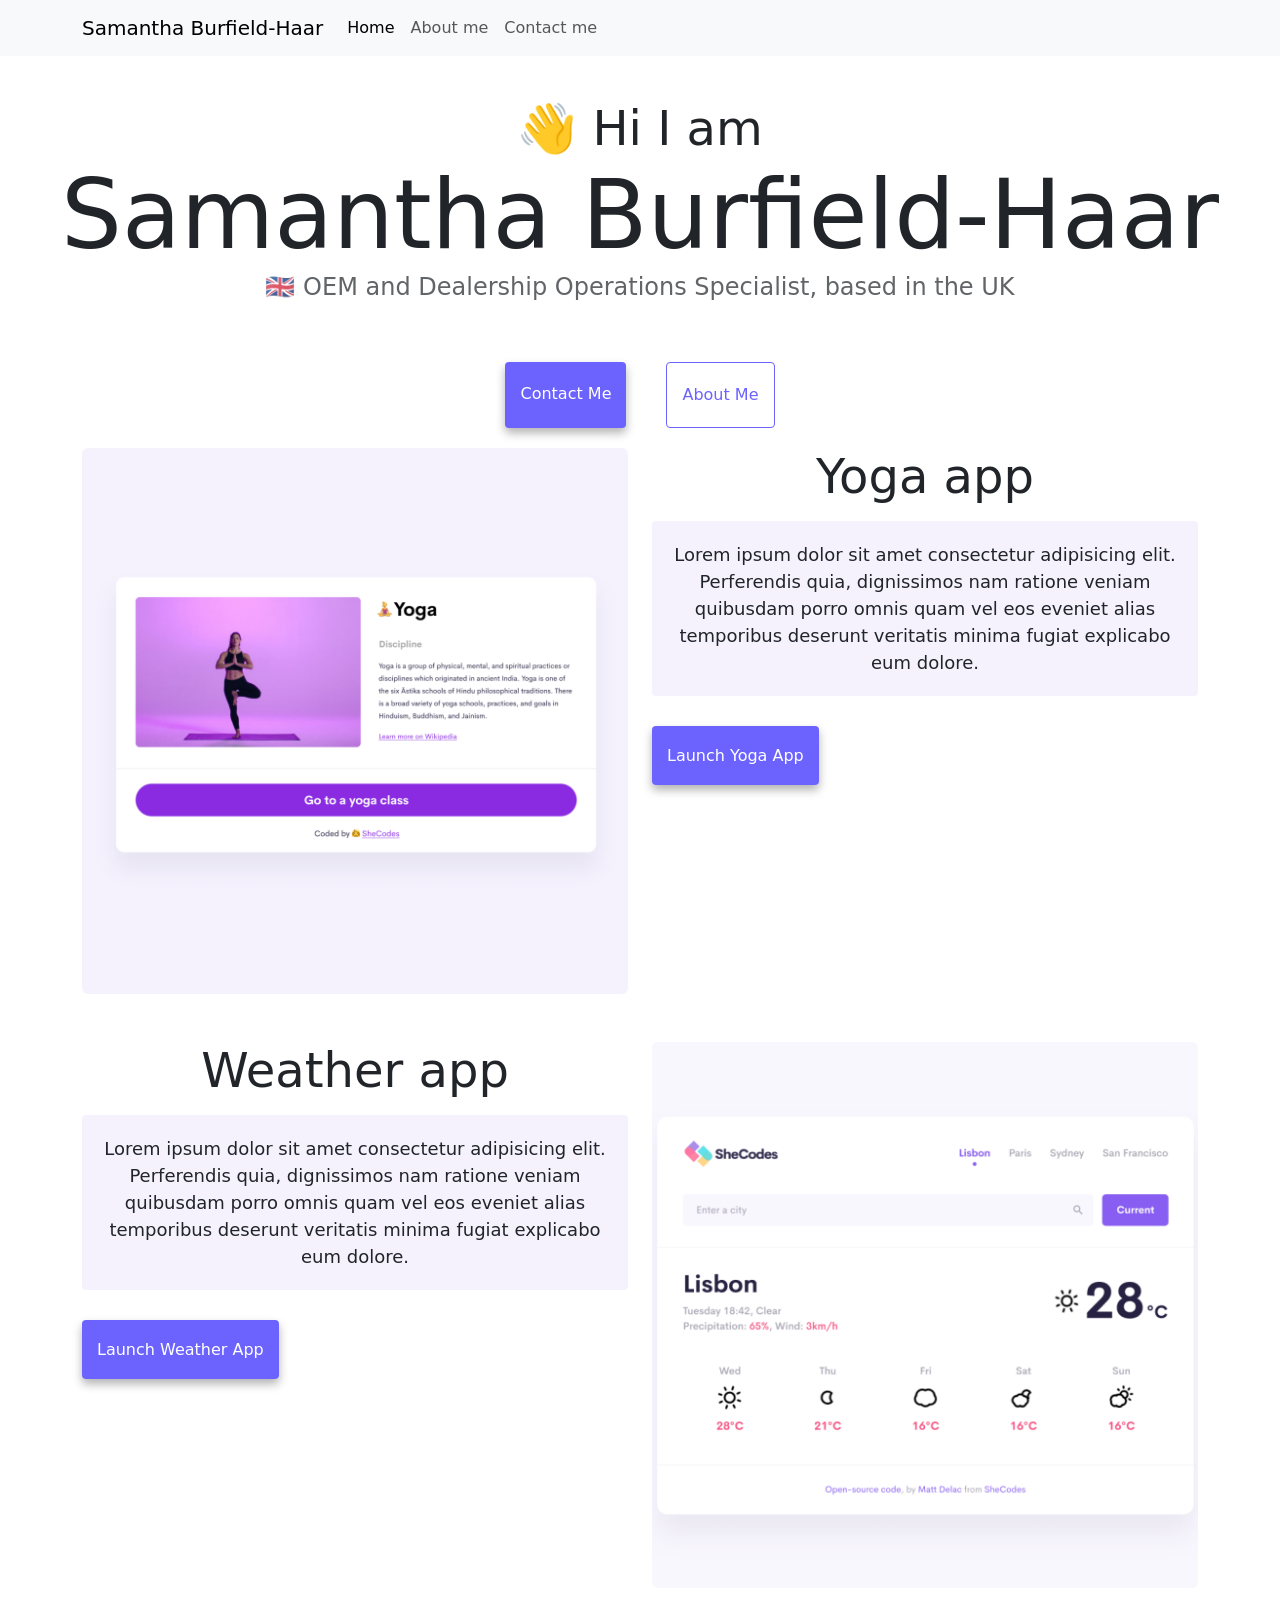
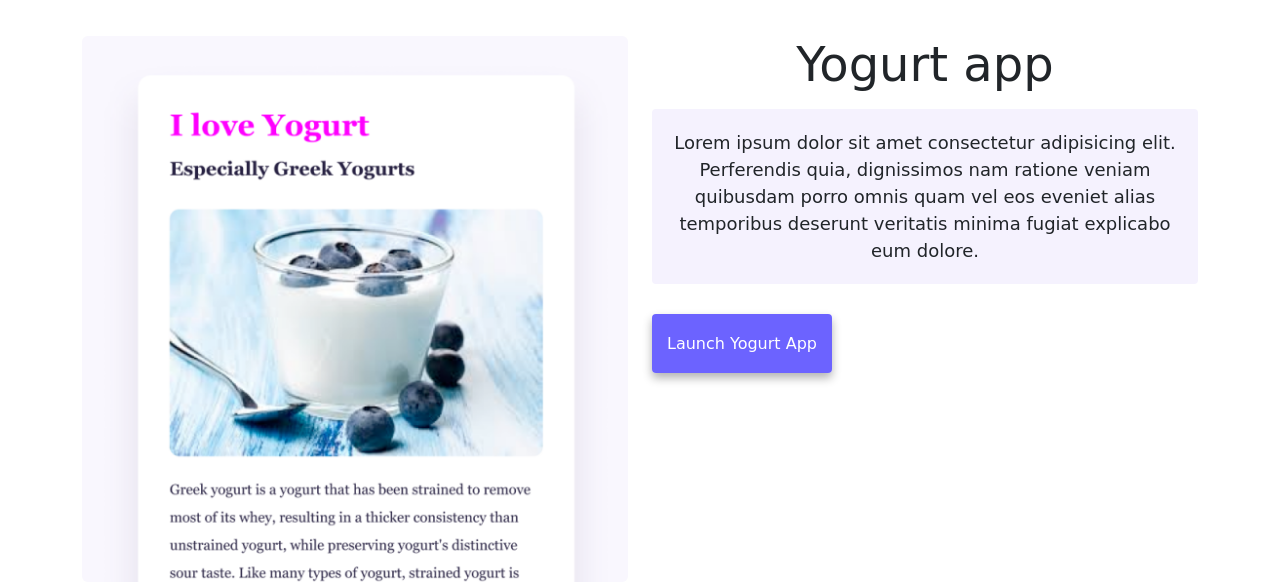
<file: index.html>
<!DOCTYPE html>
<html lang="en">
  <head>
    <meta charset="UTF-8" />
    <meta http-equiv="X-UA-Compatible" content="IE=edge" />
    <meta name="viewport" content="width=device-width, initial-scale=1.0" />
    <title>Samantha Burfield-Haar</title>
    <link
      href="https://cdn.jsdelivr.net/npm/bootstrap@5.3.8/dist/css/bootstrap.min.css"
      rel="stylesheet"
      integrity="sha384-sRIl4kxILFvY47J16cr9ZwB07vP4J8+LH7qKQnuqkuIAvNWLzeN8tE5YBujZqJLB"
      crossorigin="anonymous"
    />
    <link rel="stylesheet" href="style.css" />
    <script
      src="https://cdn.jsdelivr.net/npm/bootstrap@5.3.8/dist/js/bootstrap.bundle.min.js"
      integrity="sha384-FKyoEForCGlyvwx9Hj09JcYn3nv7wiPVlz7YYwJrWVcXK/BmnVDxM+D2scQbITxI"
      crossorigin="anonymous"
    ></script>
  </head>
  <body>
    <nav class="navbar navbar-expand-lg navbar-light bg-light fixed-top">
      <div class="container">
        <a class="navbar-brand" href="index.html">Samantha Burfield-Haar</a>
        <button
          class="navbar-toggler"
          type="button"
          data-bs-toggle="collapse"
          data-bs-target="#navbarNav"
          aria-controls="navbarNav"
          aria-expanded="false"
          aria-label="Toggle navigation"
        >
          <span class="navbar-toggler-icon"></span>
        </button>
        <div class="collapse navbar-collapse" id="navbarNav">
          <ul class="navbar-nav">
            <li class="nav-item">
              <a class="nav-link active" aria-current="page" href="index.html"
                >Home</a
              >
            </li>
            <li class="nav-item">
              <a class="nav-link" href="about.html">About me</a>
            </li>
            <li class="nav-item">
              <a class="nav-link" href="about.html#contact">Contact me</a>
            </li>
          </ul>
        </div>
      </div>
    </nav>
    <h2>👋 Hi I am</h2>
    <h1>Samantha Burfield-Haar</h1>
    <h3>🇬🇧 OEM and Dealership Operations Specialist, based in the UK</h3>
    <div class="navigation-links">
      <a href="about.html#contact" class="contact-link">Contact me</a>
      <a href="about.html" class="about-link">About me</a>
    </div>
    <div class="container">
      <div class="row">
        <div class="col-md-6">
          <img src="images/yoga.png" class="img-fluid rounded" />
        </div>
        <div class="col-md-6">
          <h2 class="mb-3">Yoga app</h2>
          <p>
            Lorem ipsum dolor sit amet consectetur adipisicing elit. Perferendis
            quia, dignissimos nam ratione veniam quibusdam porro omnis quam vel
            eos eveniet alias temporibus deserunt veritatis minima fugiat
            explicabo eum dolore.
          </p>
          <div class="mt-5">
            <a href="#" class="primary-link">Launch Yoga App</a>
          </div>
        </div>
      </div>
      <div class="row mt-5">
        <div class="col-md-6">
          <h2 class="mb-3">Weather app</h2>
          <p>
            Lorem ipsum dolor sit amet consectetur adipisicing elit. Perferendis
            quia, dignissimos nam ratione veniam quibusdam porro omnis quam vel
            eos eveniet alias temporibus deserunt veritatis minima fugiat
            explicabo eum dolore.
          </p>
          <div class="mb-5 mt-5">
            <a href="#" class="primary-link">Launch Weather App</a>
          </div>
        </div>
        <div class="col-md-6">
          <img src="images/weather.png" class="img-fluid rounded" />
        </div>
      </div>
      <div class="row mt-5">
        <div class="col-md-6">
          <img src="images/yogurt.png" class="img-fluid rounded" />
        </div>
        <div class="col-md-6">
          <h2 class="mb-3">Yogurt app</h2>
          <p>
            Lorem ipsum dolor sit amet consectetur adipisicing elit. Perferendis
            quia, dignissimos nam ratione veniam quibusdam porro omnis quam vel
            eos eveniet alias temporibus deserunt veritatis minima fugiat
            explicabo eum dolore.
          </p>
          <div class="mt-5">
            <a href="#" class="primary-link">Launch Yogurt App</a>
          </div>
        </div>
      </div>
    </div>
  </body>
</html>
</file>
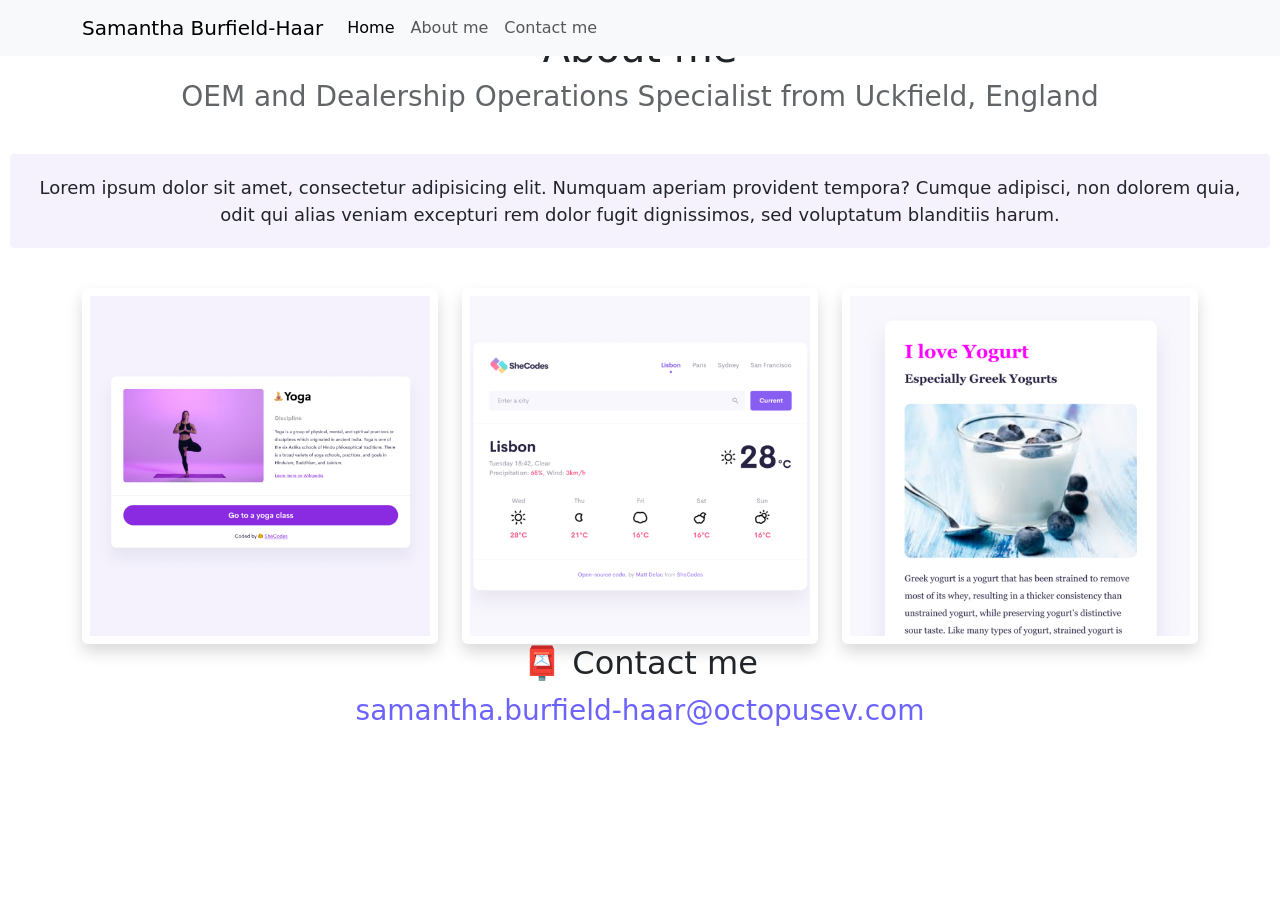
<file: about.html>
<!DOCTYPE html>
<html lang="en">
  <head>
    <meta charset="UTF-8" />
    <meta http-equiv="X-UA-Compatible" content="IE=edge" />
    <meta name="viewport" content="width=device-width, initial-scale=1.0" />
    <link rel="stylesheet" href="style.css" />
    <link
      href="https://cdn.jsdelivr.net/npm/bootstrap@5.3.8/dist/css/bootstrap.min.css"
      rel="stylesheet"
      integrity="sha384-sRIl4kxILFvY47J16cr9ZwB07vP4J8+LH7qKQnuqkuIAvNWLzeN8tE5YBujZqJLB"
      crossorigin="anonymous"
    />
    <script
      src="https://cdn.jsdelivr.net/npm/bootstrap@5.3.8/dist/js/bootstrap.bundle.min.js"
      integrity="sha384-FKyoEForCGlyvwx9Hj09JcYn3nv7wiPVlz7YYwJrWVcXK/BmnVDxM+D2scQbITxI"
      crossorigin="anonymous"
    ></script>
    <title>About Samantha Burfield-Haar</title>
  </head>
  <body>
    <nav class="navbar navbar-expand-lg navbar-light bg-light fixed-top">
      <div class="container">
        <a class="navbar-brand" href="index.html">Samantha Burfield-Haar</a>
        <button
          class="navbar-toggler"
          type="button"
          data-bs-toggle="collapse"
          data-bs-target="#navbarNav"
          aria-controls="navbarNav"
          aria-expanded="false"
          aria-label="Toggle navigation"
        >
          <span class="navbar-toggler-icon"></span>
        </button>
        <div class="collapse navbar-collapse" id="navbarNav">
          <ul class="navbar-nav">
            <li class="nav-item">
              <a class="nav-link active" aria-current="page" href="index.html"
                >Home</a
              >
            </li>
            <li class="nav-item">
              <a class="nav-link" href="about.html">About me</a>
            </li>
            <li class="nav-item">
              <a class="nav-link" href="about.html#contact">Contact me</a>
            </li>
          </ul>
        </div>
      </div>
    </nav>
    <a href="index.html" class="homepage-link">Back to homepage</a>
    <h1>About me</h1>
    <h3>OEM and Dealership Operations Specialist from Uckfield, England</h3>
    <div class="about-paragraphs text-center">
      <p>
        Lorem ipsum dolor sit amet, consectetur adipisicing elit. Numquam
        aperiam provident tempora? Cumque adipisci, non dolorem quia, odit qui
        alias veniam excepturi rem dolor fugit dignissimos, sed voluptatum
        blanditiis harum.
      </p>
    </div>
    <div class="container">
      <div class="row">
        <div class="col-sm-4">
          <img src="images/yoga.png" class="img-fluid p-2 shadow rounded" />
        </div>
        <div class="col-sm-4">
          <img src="images/weather.png" class="img-fluid p-2 shadow rounded" />
        </div>
        <div class="col-sm-4">
          <img src="images/yogurt.png" class="img-fluid p-2 shadow rounded" />
        </div>
      </div>
    </div>

    <div id="contact">
      <h2>📮 Contact me</h2>
      <a href="mailto:[email]" class="email-link"
        >samantha.burfield-haar@octopusev.com</a
      >
    </div>
  </body>
</html>
</file>
<file: style.css>
:root {
  --primary-color: #6c63ff;
  --secondary-color: #f5f2fe;
  --box-shadow: 0 5px 10px rgba(0, 0, 0, 0.3);
}

body {
  margin-top: 100px;
}

h1,
h2,
h3 {
  text-align: center;
  margin: 0;
}

h1 {
  font-size: 96px;
}

h2 {
  font-size: 48px;
}

h3 {
  font-size: 24px;
  opacity: 0.7;
}

p {
  background: var(--secondary-color);
  padding: 20px;
  border-radius: 4px;
  font-size: 18px;
  line-height: 1.5;
  text-align: center;
}

.navigation-links {
  display: flex;
  margin-top: 40px;
  justify-content: center;
}

.navigation-links a {
  margin: 20px;
  border-radius: 4px;
  padding: 20px 15px;
  text-decoration: none;
  text-transform: capitalize;
}

.contact-link {
  background: var(--primary-color);
  box-shadow: var(--box-shadow);
  color: white;
}

.about-link {
  color: var(--primary-color);
  border: 1px solid var(--primary-color);
}

.homepage-link {
  color: var(--primary-color);
  text-align: center;
  display: block;
}

.about-paragraphs {
  display: flex;
  margin: 30px 0;
}

.about-paragraphs p {
  margin: 10px;
}

.email-link {
  display: flex;
  justify-content: center;
  color: var(--primary-color);
  font-size: 28px;
  text-decoration: none;
}

.email-link:hover {
  text-decoration: underline;
}

.primary-link {
  border-radius: 4px;
  padding: 20px 15px;
  text-decoration: none;
  text-transform: capitalize;
  background: var(--primary-color);
  box-shadow: var(--box-shadow);
  color: white;
}
</file>
